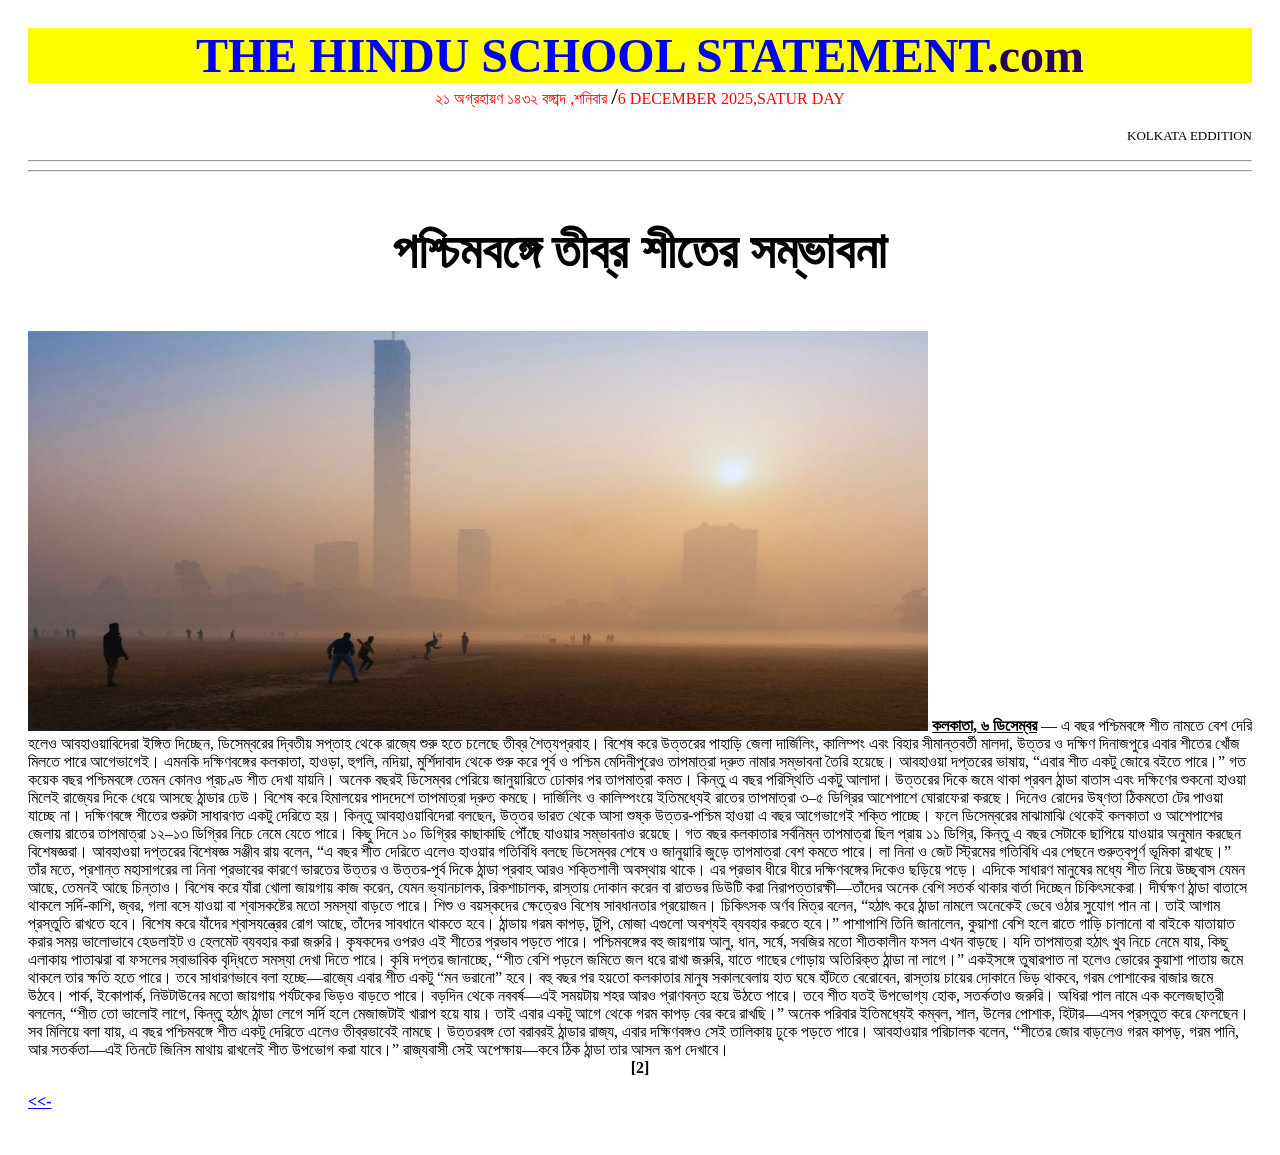
<file: 2.html>
<!DOCTYPE html>

<head>
  <meta name="NEW'S REPORT" content="THE HINDU SCHOOL STATEMENT.com">
  <meta charset="UTF-8">
  <title>প্রথম পাতা</title></head>
  <body style="padding:20px">
    
    
    <div style="background-color:yellow;">
    <center> <b> <font size="100" color="blue">THE HINDU SCHOOL STATEMENT</font><font size="50" color="#25005C">.com</font></b>
      </center>  
      </div> 
       <font color="red" ><center>২১ অগ্রহায়ণ ১৪৩২ বঙ্গাব্দ
,শনিবার </font><font size="5">/</font><font color="red">6 DECEMBER 2025,SATUR DAY </font></center> <p align="right" ><font size="2">KOLKATA EDDITION</font></p>
    </div><hr><hr>
<body style="padding:20px">
 <b>  <p style="font-size:50px; text-align:center; " >পশ্চিমবঙ্গে তীব্র শীতের সম্ভাবনা
</p></b>
  <img src="winter.jpg" height="400" width="900">
  <b><u>কলকাতা, ৬ ডিসেম্বর</u></b> — এ বছর পশ্চিমবঙ্গে শীত নামতে বেশ দেরি হলেও আবহাওয়াবিদেরা ইঙ্গিত দিচ্ছেন, ডিসেম্বরের দ্বিতীয় সপ্তাহ থেকে রাজ্যে শুরু হতে চলেছে তীব্র শৈত্যপ্রবাহ। বিশেষ করে উত্তরের পাহাড়ি জেলা দার্জিলিং, কালিম্পং এবং বিহার সীমান্তবর্তী মালদা, উত্তর ও দক্ষিণ দিনাজপুরে এবার শীতের খোঁজ মিলতে পারে আগেভাগেই। এমনকি দক্ষিণবঙ্গের কলকাতা, হাওড়া, হুগলি, নদিয়া, মুর্শিদাবাদ থেকে শুরু করে পূর্ব ও পশ্চিম মেদিনীপুরেও তাপমাত্রা দ্রুত নামার সম্ভাবনা তৈরি হয়েছে। আবহাওয়া দপ্তরের ভাষায়, “এবার শীত একটু জোরে বইতে পারে।”

গত কয়েক বছর পশ্চিমবঙ্গে তেমন কোনও প্রচণ্ড শীত দেখা যায়নি। অনেক বছরই ডিসেম্বর পেরিয়ে জানুয়ারিতে ঢোকার পর তাপমাত্রা কমত। কিন্তু এ বছর পরিস্থিতি একটু আলাদা। উত্তরের দিকে জমে থাকা প্রবল ঠান্ডা বাতাস এবং দক্ষিণের শুকনো হাওয়া মিলেই রাজ্যের দিকে ধেয়ে আসছে ঠান্ডার ঢেউ। বিশেষ করে হিমালয়ের পাদদেশে তাপমাত্রা দ্রুত কমছে। দার্জিলিং ও কালিম্পংয়ে ইতিমধ্যেই রাতের তাপমাত্রা ৩–৫ ডিগ্রির আশেপাশে ঘোরাফেরা করছে। দিনেও রোদের উষ্ণতা ঠিকমতো টের পাওয়া যাচ্ছে না।

দক্ষিণবঙ্গে শীতের শুরুটা সাধারণত একটু দেরিতে হয়। কিন্তু আবহাওয়াবিদেরা বলছেন, উত্তর ভারত থেকে আসা শুষ্ক উত্তর-পশ্চিম হাওয়া এ বছর আগেভাগেই শক্তি পাচ্ছে। ফলে ডিসেম্বরের মাঝামাঝি থেকেই কলকাতা ও আশেপাশের জেলায় রাতের তাপমাত্রা ১২–১৩ ডিগ্রির নিচে নেমে যেতে পারে। কিছু দিনে ১০ ডিগ্রির কাছাকাছি পৌঁছে যাওয়ার সম্ভাবনাও রয়েছে। গত বছর কলকাতার সর্বনিম্ন তাপমাত্রা ছিল প্রায় ১১ ডিগ্রি, কিন্তু এ বছর সেটাকে ছাপিয়ে যাওয়ার অনুমান করছেন বিশেষজ্ঞরা।

আবহাওয়া দপ্তরের বিশেষজ্ঞ সঞ্জীব রায় বলেন, “এ বছর শীত দেরিতে এলেও হাওয়ার গতিবিধি বলছে ডিসেম্বর শেষে ও জানুয়ারি জুড়ে তাপমাত্রা বেশ কমতে পারে। লা নিনা ও জেট স্ট্রিমের গতিবিধি এর পেছনে গুরুত্বপূর্ণ ভূমিকা রাখছে।” তাঁর মতে, প্রশান্ত মহাসাগরের লা নিনা প্রভাবের কারণে ভারতের উত্তর ও উত্তর-পূর্ব দিকে ঠান্ডা প্রবাহ আরও শক্তিশালী অবস্থায় থাকে। এর প্রভাব ধীরে ধীরে দক্ষিণবঙ্গের দিকেও ছড়িয়ে পড়ে।

এদিকে সাধারণ মানুষের মধ্যে শীত নিয়ে উচ্ছ্বাস যেমন আছে, তেমনই আছে চিন্তাও। বিশেষ করে যাঁরা খোলা জায়গায় কাজ করেন, যেমন ভ্যানচালক, রিকশাচালক, রাস্তায় দোকান করেন বা রাতভর ডিউটি করা নিরাপত্তারক্ষী—তাঁদের অনেক বেশি সতর্ক থাকার বার্তা দিচ্ছেন চিকিৎসকেরা। দীর্ঘক্ষণ ঠান্ডা বাতাসে থাকলে সর্দি-কাশি, জ্বর, গলা বসে যাওয়া বা শ্বাসকষ্টের মতো সমস্যা বাড়তে পারে। শিশু ও বয়স্কদের ক্ষেত্রেও বিশেষ সাবধানতার প্রয়োজন।

চিকিৎসক অর্ণব মিত্র বলেন, “হঠাৎ করে ঠান্ডা নামলে অনেকেই ভেবে ওঠার সুযোগ পান না। তাই আগাম প্রস্তুতি রাখতে হবে। বিশেষ করে যাঁদের শ্বাসযন্ত্রের রোগ আছে, তাঁদের সাবধানে থাকতে হবে। ঠান্ডায় গরম কাপড়, টুপি, মোজা এগুলো অবশ্যই ব্যবহার করতে হবে।” পাশাপাশি তিনি জানালেন, কুয়াশা বেশি হলে রাতে গাড়ি চালানো বা বাইকে যাতায়াত করার সময় ভালোভাবে হেডলাইট ও হেলমেট ব্যবহার করা জরুরি।

কৃষকদের ওপরও এই শীতের প্রভাব পড়তে পারে। পশ্চিমবঙ্গের বহু জায়গায় আলু, ধান, সর্ষে, সবজির মতো শীতকালীন ফসল এখন বাড়ছে। যদি তাপমাত্রা হঠাৎ খুব নিচে নেমে যায়, কিছু এলাকায় পাতাঝরা বা ফসলের স্বাভাবিক বৃদ্ধিতে সমস্যা দেখা দিতে পারে। কৃষি দপ্তর জানাচ্ছে, “শীত বেশি পড়লে জমিতে জল ধরে রাখা জরুরি, যাতে গাছের গোড়ায় অতিরিক্ত ঠান্ডা না লাগে।” একইসঙ্গে তুষারপাত না হলেও ভোরের কুয়াশা পাতায় জমে থাকলে তার ক্ষতি হতে পারে।

তবে সাধারণভাবে বলা হচ্ছে—রাজ্যে এবার শীত একটু “মন ভরানো” হবে। বহু বছর পর হয়তো কলকাতার মানুষ সকালবেলায় হাত ঘষে হাঁটতে বেরোবেন, রাস্তায় চায়ের দোকানে ভিড় থাকবে, গরম পোশাকের বাজার জমে উঠবে। পার্ক, ইকোপার্ক, নিউটাউনের মতো জায়গায় পর্যটকের ভিড়ও বাড়তে পারে। বড়দিন থেকে নববর্ষ—এই সময়টায় শহর আরও প্রাণবন্ত হয়ে উঠতে পারে।

তবে শীত যতই উপভোগ্য হোক, সতর্কতাও জরুরি। অধিরা পাল নামে এক কলেজছাত্রী বললেন, “শীত তো ভালোই লাগে, কিন্তু হঠাৎ ঠান্ডা লেগে সর্দি হলে মেজাজটাই খারাপ হয়ে যায়। তাই এবার একটু আগে থেকে গরম কাপড় বের করে রাখছি।” অনেক পরিবার ইতিমধ্যেই কম্বল, শাল, উলের পোশাক, হিটার—এসব প্রস্তুত করে ফেলছেন।

সব মিলিয়ে বলা যায়, এ বছর পশ্চিমবঙ্গে শীত একটু দেরিতে এলেও তীব্রভাবেই নামছে। উত্তরবঙ্গ তো বরাবরই ঠান্ডার রাজ্য, এবার দক্ষিণবঙ্গও সেই তালিকায় ঢুকে পড়তে পারে।
আবহাওয়ার পরিচালক বলেন, “শীতের জোর বাড়লেও গরম কাপড়, গরম পানি, আর সতর্কতা—এই তিনটে জিনিস মাথায় রাখলেই শীত উপভোগ করা যাবে।”

রাজ্যবাসী সেই অপেক্ষায়—কবে ঠিক ঠান্ডা তার আসল রূপ দেখাবে।
  
  
  
  
  
  
<br><center><b>[2]</b></center>   
  <p align="left"><b><a href="front_page.html"><<-</a></b></p>
 
  </body>
</html>
</file>
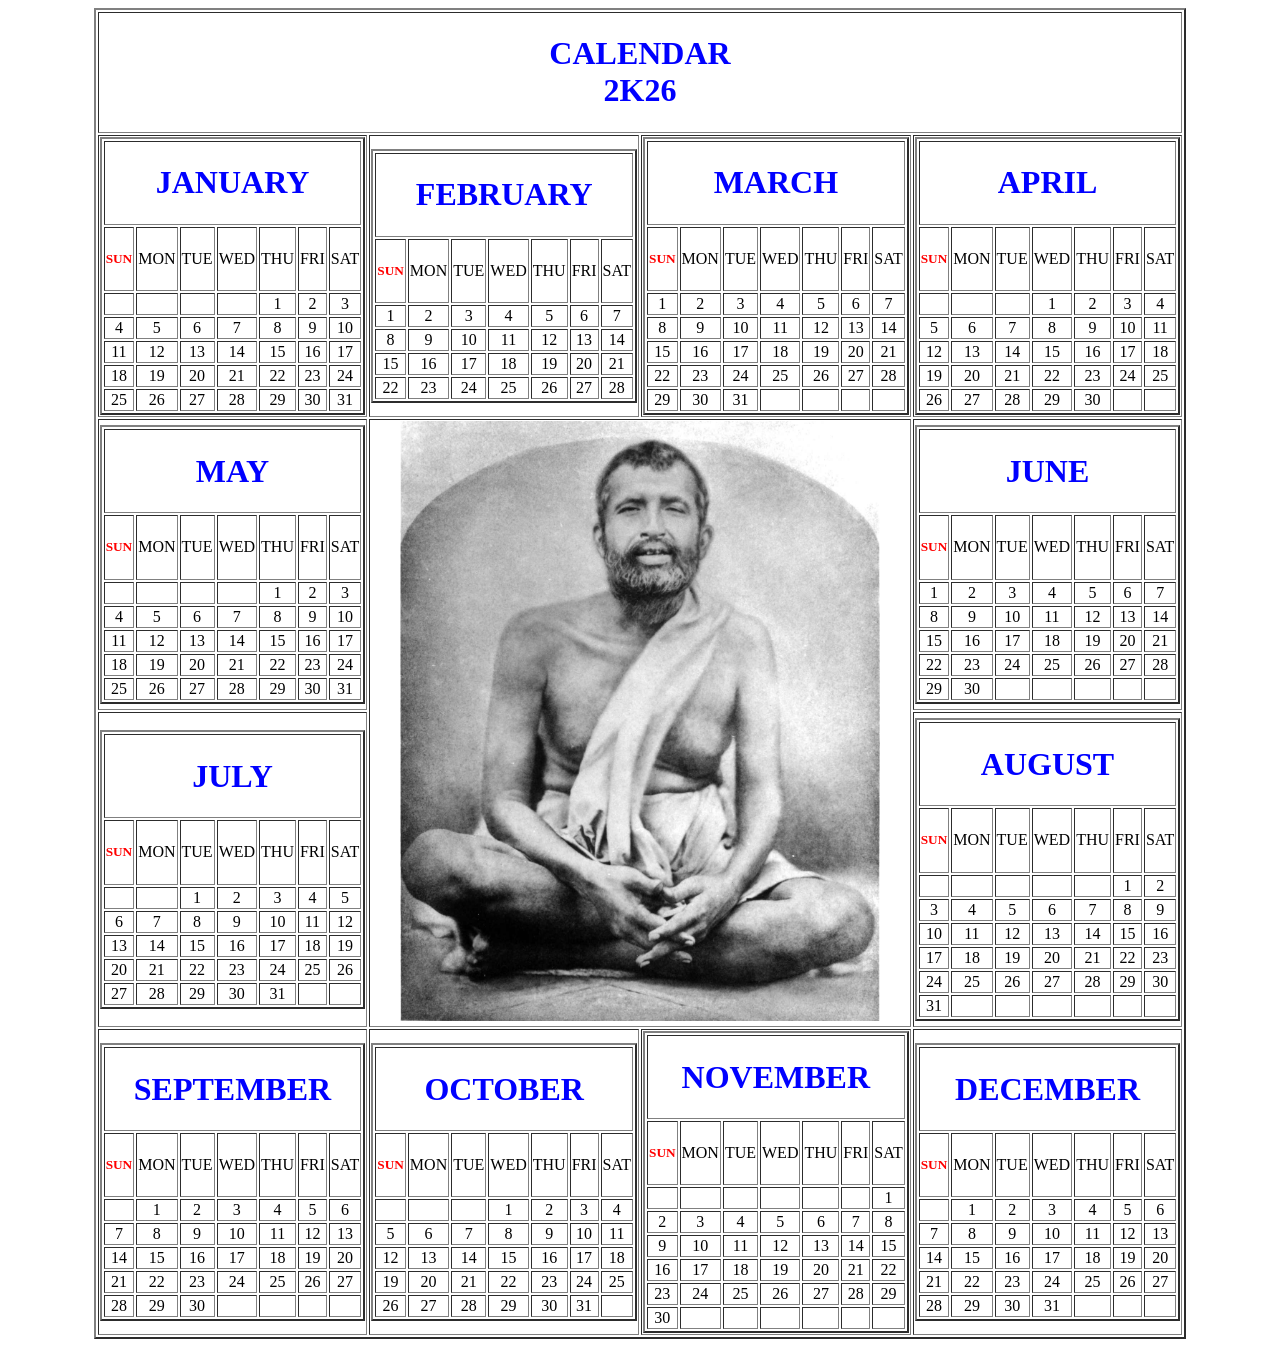
<file: calendar.html>
<!DOCTYPE html>
<html>
<head>
  <meta charset="UTF-8">
  <title>Calendar 2026</title>
  <style>
    h1 { color: blue; }
    h5 { color: red; }
    td { text-align: center; } 
  </style> 
</head>

<body>
<center>
  <table border="2">
    <tr>
      <td colspan="4"><h1>CALENDAR<br>2K26</h1></td>
    </tr>
    
    <tr>
      <td>
        <table border="2">
          <tr><td colspan="7"><h1>JANUARY</h1></td></tr>
          <tr>
            <td><h5>SUN</h5></td>
            <td>MON</td>
            <td>TUE</td>
            <td>WED</td>
            <td>THU</td>
            <td>FRI</td>
            <td>SAT</td>
          </tr>
          <tr>
            <td></td>
            <td></td>
            <td></td>
            <td></td>
            <td>1</td> 
            <td>2</td>
            <td>3</td>
          </tr>
          <tr>
            <td>4</td>
            <td>5</td>
            <td>6</td>
            <td>7</td>
            <td>8</td>
            <td>9</td>
            <td>10</td>
          </tr>
          <tr>
            <td>11</td>
            <td>12</td>
            <td>13</td>
            <td>14</td>
            <td>15</td>
            <td>16</td>
            <td>17</td>
          </tr>
          <tr>
            <td>18</td>
            <td>19</td>
            <td>20</td>
            <td>21</td>
            <td>22</td>
            <td>23</td>
            <td>24</td>
          </tr>
          <tr>
            <td>25</td>
            <td>26</td>
            <td>27</td>
            <td>28</td>
            <td>29</td>
            <td>30</td>
            <td>31</td>
          </tr>
        </table>
      </td>

      <td>
        <table border="2">
          <tr><td colspan="7"><h1>FEBRUARY</h1></td></tr>
          <tr>
            <td><h5>SUN</h5></td>
            <td>MON</td>
            <td>TUE</td>
            <td>WED</td>
            <td>THU</td>
            <td>FRI</td>
            <td>SAT</td>
          </tr>
          <tr>
            <td>1</td>
            <td>2</td>
            <td>3</td>
            <td>4</td>
            <td>5</td>
            <td>6</td>
            <td>7</td>
          </tr>
          <tr>
            <td>8</td>
            <td>9</td>
            <td>10</td>
            <td>11</td>
            <td>12</td>
            <td>13</td>
            <td>14</td>
          </tr>
          <tr>
            <td>15</td>
            <td>16</td>
            <td>17</td>
            <td>18</td>
            <td>19</td>
            <td>20</td>
            <td>21</td>
          </tr>
          <tr>
            <td>22</td>
            <td>23</td>
            <td>24</td>
            <td>25</td>
            <td>26</td>
            <td>27</td>
            <td>28</td>
          </tr>
        </table>
      </td>

      <td>
        <table border="2">
          <tr><td colspan="7"><h1>MARCH</h1></td></tr>
          <tr>
            <td><h5>SUN</h5></td>
            <td>MON</td>
            <td>TUE</td>
            <td>WED</td>
            <td>THU</td>
            <td>FRI</td>
            <td>SAT</td>
          </tr>
          <tr>
            <td>1</td>
            <td>2</td>
            <td>3</td>
            <td>4</td>
            <td>5</td>
            <td>6</td>
            <td>7</td>
          </tr>
          <tr>
            <td>8</td>
            <td>9</td>
            <td>10</td>
            <td>11</td>
            <td>12</td>
            <td>13</td>
            <td>14</td>
          </tr>
          <tr>
            <td>15</td>
            <td>16</td>
            <td>17</td>
            <td>18</td>
            <td>19</td>
            <td>20</td>
            <td>21</td>
          </tr>
          <tr>
            <td>22</td>
            <td>23</td>
            <td>24</td>
            <td>25</td>
            <td>26</td>
            <td>27</td>
            <td>28</td>
          </tr>
          <tr>
            <td>29</td>
            <td>30</td>
            <td>31</td>
            <td></td>
            <td></td>
            <td></td>
            <td></td>
          </tr>
        </table>
      </td>

      <td>
        <table border="2">
          <tr><td colspan="7"><h1>APRIL</h1></td></tr>
          <tr>
            <td><h5>SUN</h5></td>
            <td>MON</td>
            <td>TUE</td>
            <td>WED</td>
            <td>THU</td>
            <td>FRI</td>
            <td>SAT</td>
          </tr>
          <tr>
            <td></td>
            <td></td>
            <td></td>
            <td>1</td>
            <td>2</td>
            <td>3</td>
            <td>4</td>
          </tr>
          <tr>
            <td>5</td>
            <td>6</td>
            <td>7</td>
            <td>8</td>
            <td>9</td>
            <td>10</td>
            <td>11</td>
          </tr>
          <tr>
            <td>12</td>
            <td>13</td>
            <td>14</td>
            <td>15</td>
            <td>16</td>
            <td>17</td>
            <td>18</td>
          </tr>
          <tr>
            <td>19</td>
            <td>20</td>
            <td>21</td>
            <td>22</td>
            <td>23</td>
            <td>24</td>
            <td>25</td>
          </tr>
          <tr>
            <td>26</td>
            <td>27</td>
            <td>28</td>
            <td>29</td>
            <td>30</td>
            <td></td>
            <td></td>
          </tr>
        </table>
      </td>
    </tr>
    
    <tr>
      <td>
        <table border="2">
          <tr><td colspan="7"><h1>MAY</h1></td></tr>
          <tr>
            <td><h5>SUN</h5></td>
            <td>MON</td>
            <td>TUE</td>
            <td>WED</td>
            <td>THU</td>
            <td>FRI</td>
            <td>SAT</td>
          </tr>
          <tr>
            <td></td>
            <td></td>
            <td></td>
            <td></td>
            <td>1</td>
            <td>2</td>
            <td>3</td>
          </tr>
          <tr>
            <td>4</td>
            <td>5</td>
            <td>6</td>
            <td>7</td>
            <td>8</td>
            <td>9</td>
            <td>10</td>
          </tr>
          <tr>
            <td>11</td>
            <td>12</td>
            <td>13</td>
            <td>14</td>
            <td>15</td>
            <td>16</td>
            <td>17</td>
          </tr>
          <tr>
            <td>18</td>
            <td>19</td>
            <td>20</td>
            <td>21</td>
            <td>22</td>
            <td>23</td>
            <td>24</td>
          </tr>
          <tr>
            <td>25</td>
            <td>26</td>
            <td>27</td>
            <td>28</td>
            <td>29</td>
            <td>30</td>
            <td>31</td>
          </tr>
        </table>
      </td>

      <td rowspan="2" colspan="2"><img src="R.jpg" height="600"
          </td>

      <td>
        <table border="2">
          <tr><td colspan="7"><h1>JUNE</h1></td></tr>
          <tr>
            <td><h5>SUN</h5></td>
            <td>MON</td>
            <td>TUE</td>
            <td>WED</td>
            <td>THU</td>
            <td>FRI</td>
            <td>SAT</td>
          </tr>
          <tr>
            <td>1</td>
            <td>2</td>
            <td>3</td>
            <td>4</td>
            <td>5</td>
            <td>6</td>
            <td>7</td>
          </tr>
          <tr>
            <td>8</td>
            <td>9</td>
            <td>10</td>
            <td>11</td>
            <td>12</td>
            <td>13</td>
            <td>14</td>
          </tr>
          <tr>
            <td>15</td>
            <td>16</td>
            <td>17</td>
            <td>18</td>
            <td>19</td>
            <td>20</td>
            <td>21</td>
          </tr>
          <tr>
            <td>22</td>
            <td>23</td>
            <td>24</td>
            <td>25</td>
            <td>26</td>
            <td>27</td>
            <td>28</td>
          </tr>
          <tr>
            <td>29</td>
            <td>30</td>
            <td></td>
            <td></td>
            <td></td>
            <td></td>
            <td></td>
          </tr>
        </table>
      </td>
    </tr>

    <tr>
      <td>
        <table border="2">
          <tr><td colspan="7"><h1>JULY</h1></td></tr>
          <tr>
            <td><h5>SUN</h5></td>
            <td>MON</td>
            <td>TUE</td>
            <td>WED</td>
            <td>THU</td>
            <td>FRI</td>
            <td>SAT</td>
          </tr>
          <tr>
            <td></td>
            <td></td>
            <td>1</td>
            <td>2</td>
            <td>3</td>
            <td>4</td>
            <td>5</td>
          </tr>
          <tr>
            <td>6</td>
            <td>7</td>
            <td>8</td>
            <td>9</td>
            <td>10</td>
            <td>11</td>
            <td>12</td>
          </tr>
          <tr>
            <td>13</td>
            <td>14</td>
            <td>15</td>
            <td>16</td>
            <td>17</td>
            <td>18</td>
            <td>19</td>
          </tr>
          <tr>
            <td>20</td>
            <td>21</td>
            <td>22</td>
            <td>23</td>
            <td>24</td>
            <td>25</td>
            <td>26</td>
          </tr>
          <tr>
            <td>27</td>
            <td>28</td>
            <td>29</td>
            <td>30</td>
            <td>31</td>
            <td></td>
            <td></td>
          </tr>
        </table>
      </td>

      <td>
        <table border="2">
          <tr><td colspan="7"><h1>AUGUST</h1></td></tr>
          <tr>
            <td><h5>SUN</h5></td>
            <td>MON</td>
            <td>TUE</td>
            <td>WED</td>
            <td>THU</td>
            <td>FRI</td>
            <td>SAT</td>
          </tr>
          <tr>
            <td></td>
            <td></td>
            <td></td>
            <td></td>
            <td></td>
            <td>1</td>
            <td>2</td>
          </tr>
          <tr>
            <td>3</td>
            <td>4</td>
            <td>5</td>
            <td>6</td>
            <td>7</td>
            <td>8</td>
            <td>9</td>
          </tr>
          <tr>
            <td>10</td>
            <td>11</td>
            <td>12</td>
            <td>13</td>
            <td>14</td>
            <td>15</td>
            <td>16</td>
          </tr>
          <tr>
            <td>17</td>
            <td>18</td>
            <td>19</td>
            <td>20</td>
            <td>21</td>
            <td>22</td>
            <td>23</td>
          </tr>
          <tr>
            <td>24</td>
            <td>25</td>
            <td>26</td>
            <td>27</td>
            <td>28</td>
            <td>29</td>
            <td>30</td>
          </tr>
          <tr>
            <td>31</td>
            <td></td>
            <td></td>
            <td></td>
            <td></td>
            <td></td>
            <td></td>
          </tr>
        </table>
      </td>
    </tr>

    <tr>
      <td>
        <table border="2">
          <tr><td colspan="7"><h1>SEPTEMBER</h1></td></tr>
          <tr>
            <td><h5>SUN</h5></td>
            <td>MON</td>
            <td>TUE</td>
            <td>WED</td>
            <td>THU</td>
            <td>FRI</td>
            <td>SAT</td>
          </tr>
          <tr>
            <td></td>
            <td>1</td>
            <td>2</td>
            <td>3</td>
            <td>4</td>
            <td>5</td>
            <td>6</td>
          </tr>
          <tr>
            <td>7</td>
            <td>8</td>
            <td>9</td>
            <td>10</td>
            <td>11</td>
            <td>12</td>
            <td>13</td>
          </tr>
          <tr>
            <td>14</td>
            <td>15</td>
            <td>16</td>
            <td>17</td>
            <td>18</td>
            <td>19</td>
            <td>20</td>
          </tr>
          <tr>
            <td>21</td>
            <td>22</td>
            <td>23</td>
            <td>24</td>
            <td>25</td>
            <td>26</td>
            <td>27</td>
          </tr>
          <tr>
            <td>28</td>
            <td>29</td>
            <td>30</td>
            <td></td>
            <td></td>
            <td></td>
            <td></td>
          </tr>
        </table>
      </td>

      <td>
        <table border="2">
          <tr><td colspan="7"><h1>OCTOBER</h1></td></tr>
          <tr>
            <td><h5>SUN</h5></td>
            <td>MON</td>
            <td>TUE</td>
            <td>WED</td>
            <td>THU</td>
            <td>FRI</td>
            <td>SAT</td>
          </tr>
          <tr>
            <td></td>
            <td></td>
            <td></td>
            <td>1</td>
            <td>2</td>
            <td>3</td>
            <td>4</td>
          </tr>
          <tr>
            <td>5</td>
            <td>6</td>
            <td>7</td>
            <td>8</td>
            <td>9</td>
            <td>10</td>
            <td>11</td>
          </tr>
          <tr>
            <td>12</td>
            <td>13</td>
            <td>14</td>
            <td>15</td>
            <td>16</td>
            <td>17</td>
            <td>18</td>
          </tr>
          <tr>
            <td>19</td>
            <td>20</td>
            <td>21</td>
            <td>22</td>
            <td>23</td>
            <td>24</td>
            <td>25</td>
          </tr>
          <tr>
            <td>26</td>
            <td>27</td>
            <td>28</td>
            <td>29</td>
            <td>30</td>
            <td>31</td>
            <td></td>
          </tr>
        </table>
      </td>

      <td>
        <table border="2">
          <tr><td colspan="7"><h1>NOVEMBER</h1></td></tr>
          <tr>
            <td><h5>SUN</h5></td>
            <td>MON</td>
            <td>TUE</td>
            <td>WED</td>
            <td>THU</td>
            <td>FRI</td>
            <td>SAT</td>
          </tr>
          <tr>
            <td></td>
            <td></td>
            <td></td>
            <td></td>
            <td></td>
            <td></td>
            <td>1</td>
          </tr>
          <tr>
            <td>2</td>
            <td>3</td>
            <td>4</td>
            <td>5</td>
            <td>6</td>
            <td>7</td>
            <td>8</td>
          </tr>
          <tr>
            <td>9</td>
            <td>10</td>
            <td>11</td>
            <td>12</td>
            <td>13</td>
            <td>14</td>
            <td>15</td>
          </tr>
          <tr>
            <td>16</td>
            <td>17</td>
            <td>18</td>
            <td>19</td>
            <td>20</td>
            <td>21</td>
            <td>22</td>
          </tr>
          <tr>
            <td>23</td>
            <td>24</td>
            <td>25</td>
            <td>26</td>
            <td>27</td>
            <td>28</td>
            <td>29</td>
          </tr>
          <tr>
            <td>30</td>
            <td></td>
            <td></td>
            <td></td>
            <td></td>
            <td></td>
            <td></td>
          </tr>
        </table>
      </td>

      <td>
        <table border="2">
          <tr><td colspan="7"><h1>DECEMBER</h1></td></tr>
          <tr>
            <td><h5>SUN</h5></td>
            <td>MON</td>
            <td>TUE</td>
            <td>WED</td>
            <td>THU</td>
            <td>FRI</td>
            <td>SAT</td>
          </tr>
          <tr>
            <td></td>
            <td>1</td>
            <td>2</td>
            <td>3</td>
            <td>4</td>
            <td>5</td>
            <td>6</td>
          </tr>
          <tr>
            <td>7</td>
            <td>8</td>
            <td>9</td>
            <td>10</td>
            <td>11</td>
            <td>12</td>
            <td>13</td>
          </tr>
          <tr>
            <td>14</td>
            <td>15</td>
            <td>16</td>
            <td>17</td>
            <td>18</td>
            <td>19</td>
            <td>20</td>
          </tr>
          <tr>
            <td>21</td>
            <td>22</td>
            <td>23</td>
            <td>24</td>
            <td>25</td>
            <td>26</td>
            <td>27</td>
          </tr>
          <tr>
            <td>28</td>
            <td>29</td>
            <td>30</td>
            <td>31</td>
            <td></td>
            <td></td>
            <td></td>
          </tr>
        </table>
      </td>
    </tr>

  </table>
</center>
</body>
</html>
</file>
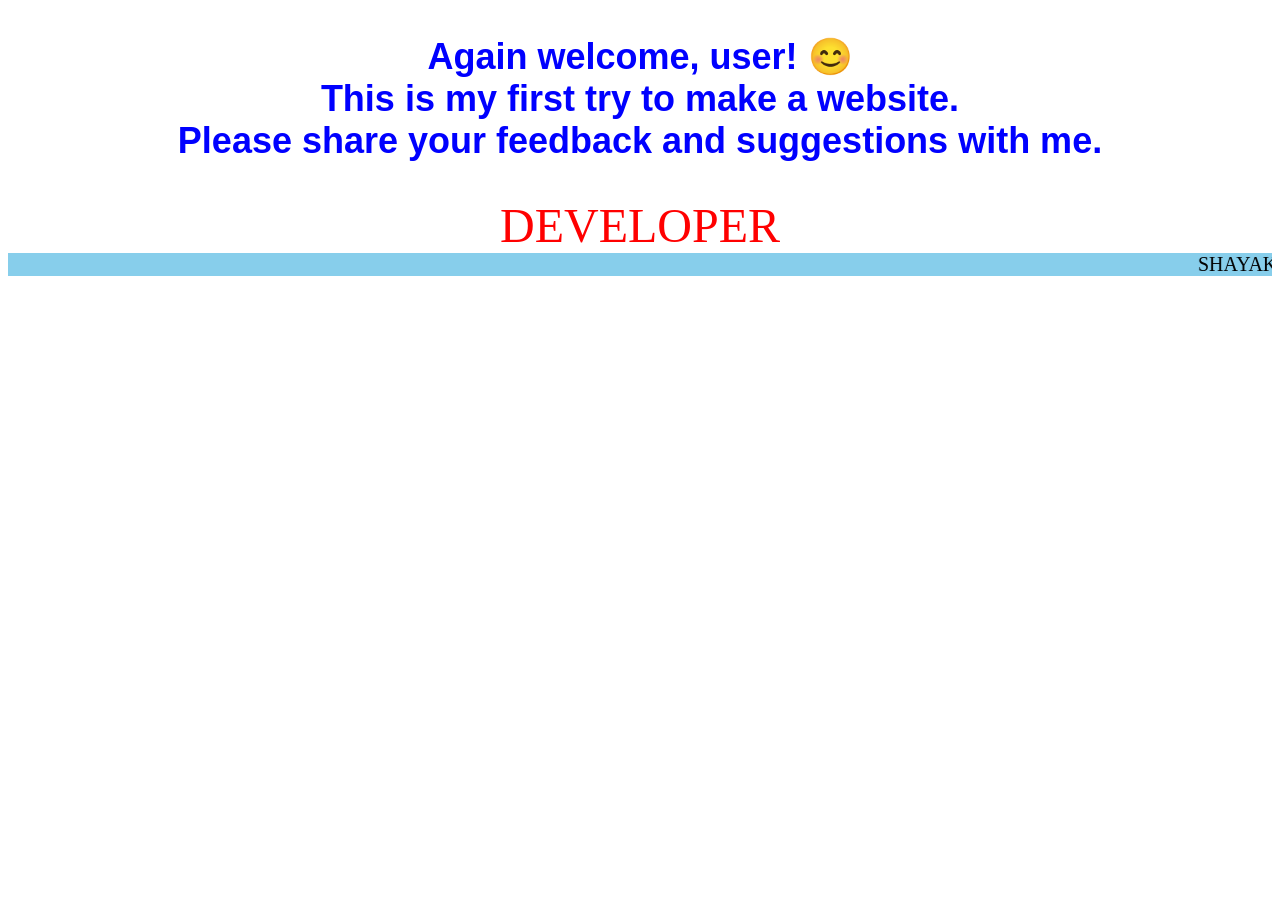
<file: conclusion.html>
<!DOCTYPE html>
<html>
<head>
  <meta name="last page" content="conclusion">
  <title>THANKS FOR VISIT</title>
  <style>
    p {
      color: blue;
      text-align: center;
      font-family: Arial;
      font-size: 36px;
    }
  </style>
</head>
<body>
  <p>
    <b>Again welcome, user! 😊<br>
    This is my first try to make a website.<br>
    Please share your feedback and suggestions with me.</b>
  </p>

  <span style="color:red;display:block;text-align:center;font-size:48px;">
    DEVELOPER
  </span>

  <marquee direction="left" bgcolor="#87CEEB" style="font-size:20px;">
    SHAYAK
  </marquee>
</body>
</html>
</file>
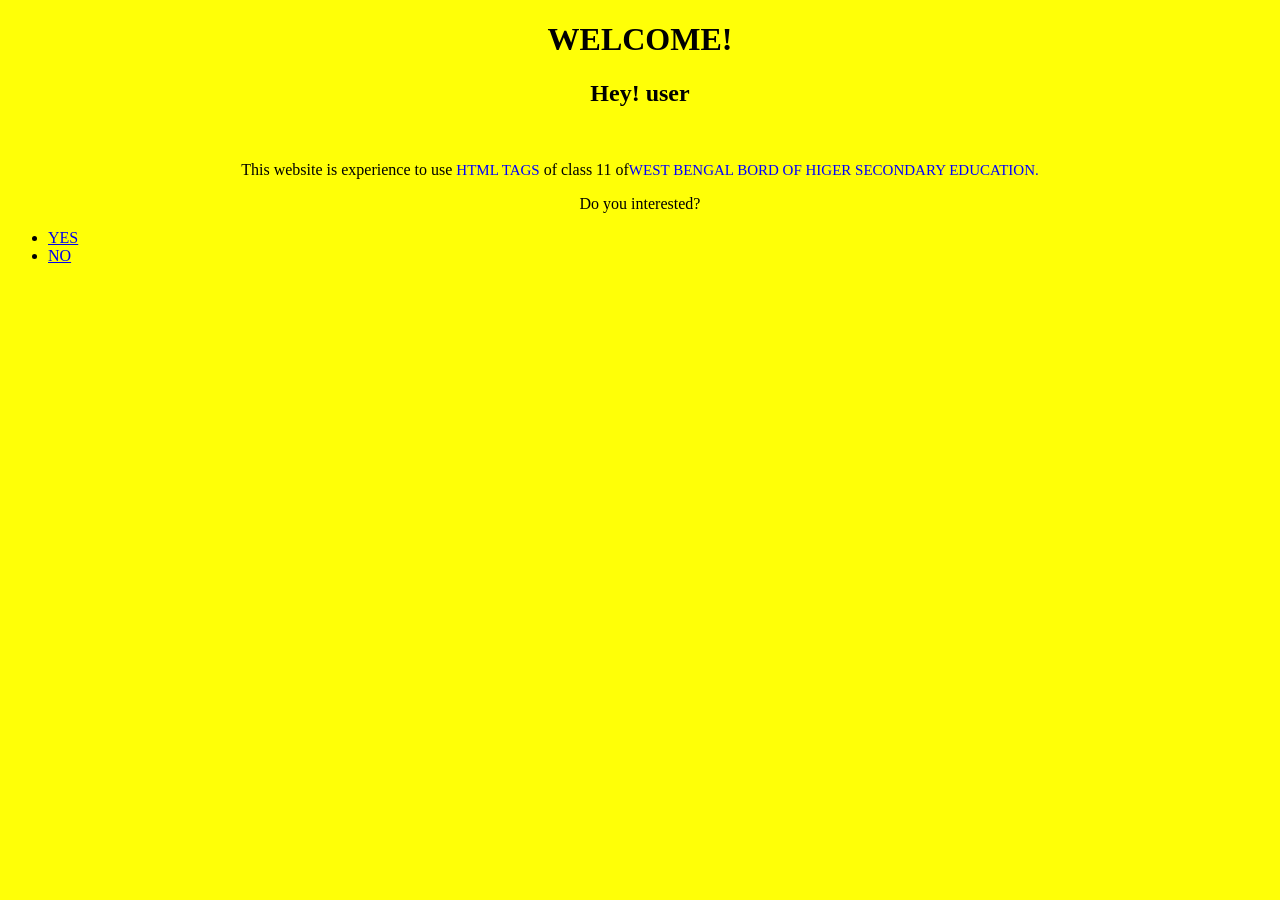
<file: cover.html>
<!DOCTYPE html>
<html>
<head>
  <meta name="developer" content="SHAYAK">
  <title>1ST WEB PAGE BY SHAYAK</title>
</head>
<body bgcolor="#ffff07">
  <h1 style="text-align:center;">WELCOME!</h1>
  <h2 style="text-align:center;">Hey! user</h2>
  <br>
  <p style="text-align:center;">
    This website is experience to use 
    <span style="color:blue; font-size:15px;">HTML TAGS</span>
    of class 11 of<span style="color:blue; font-size:15px;">WEST BENGAL BORD OF HIGER SECONDARY EDUCATION.<span>
  </p>
      <p style="text-align:center;">Do you interested?</p>
      <ul>
        <li><a href="YES.HTML">YES</a>   </li>
        <li><a href="NO_1.HTML">NO</a></li>
      </ul>
</body>
</html>
</file>
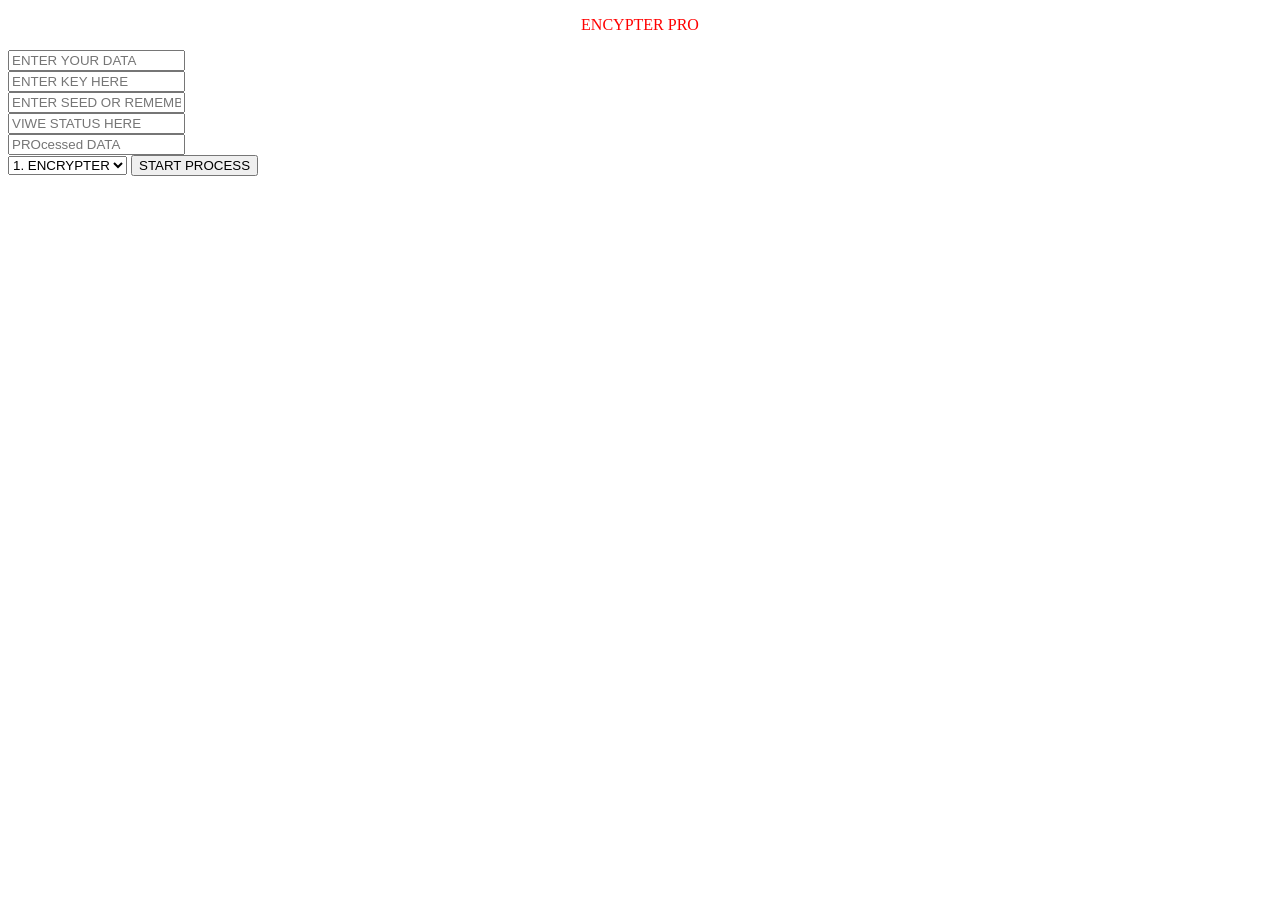
<file: encrypter.html>
<!DOCTYPE html>
<html lang="en">
<head>
    <meta charset="UTF-8">
    <meta name="viewport" content="width=device-width, initial-scale=1.0">
    <title>ENCYPTER PRO</title>
    <link rel="stylesheet" href="https://pyscript.net/releases/2024.1.1/core.css">
    <script type="module" src="https://pyscript.net/releases/2024.1.1/core.js"></script>
</head>
<body>
    <div>
        <p style="color: red; text-align: center;">ENCYPTER PRO</p>
    </div>
    <div> <input type="text" id="data" placeholder="ENTER YOUR DATA"></div>
    <div><input type="text" id="key" placeholder="ENTER KEY HERE"></div>
    <div><input type="text" id="seed" placeholder="ENTER SEED OR REMEMBER IT"></div>
    <div><input type="text" id="status" placeholder="VIWE STATUS HERE"></div>
    <div><input type="text" id="pd" placeholder="PROcessed DATA"></div>
    <div> 
        <select id="choice">
            <option value="1">1. ENCRYPTER</option>
            <option value="2">2. DECRYPTER</option>
        </select>
        <button py-click="process">START PROCESS</button>
    </div>

<script type="py">
import random as r
from datetime import datetime
from pyscript import document

def process(event):
    def keys(key):
        a2 = 0
        for i in key:
            a2 += ord(i)
        return a2

    def enc():
        key = document.querySelector("#key").value
        data = document.querySelector("#data").value
        e = ""
        e1 = ""
        k1 = keys(key)
        s = datetime.now().hour
        r.seed(s)
        k = r.randint(1, 1000)
        
        document.querySelector("#seed").value = str(s)

        for i in data:
            a = ord(i)
            b = a ^ (2 * k + k * k1) % 15887
            e += chr(b)

        for i in e:
            a = ord(i)
            b = a ^ (4 * k1 + k) % 3424
            e1 += chr(b)

        document.querySelector("#status").value = "ENCRYPTION COMPLETE"
        document.querySelector("#pd").value = e1

    def dec():
        e1_input = document.querySelector("#data").value
        d = ""
        d1 = ""
        key = document.querySelector("#key").value
        s_val = int(document.querySelector("#seed").value)
        r.seed(s_val)
        k = r.randint(1, 1000)
        k1 = keys(key)

        for i in e1_input:
            a = ord(i)
            b = a ^ (4 * k1 + k) % 3424
            d += chr(b)

        for i in d:
            a = ord(i)
            b = a ^ (2 * k + k * k1) % 15887
            d1 += chr(b)

        document.querySelector("#status").value = "DECRYPTION COMPLETE"
        document.querySelector("#pd").value = d1

    # Choice check
    ch = document.querySelector("#choice").value
    if ch == "1":
        enc()
    elif ch == "2":
        dec()
    else:
        document.querySelector("#status").value = "INVALID CHOICE"

</script>
</body>
</html>
</file>
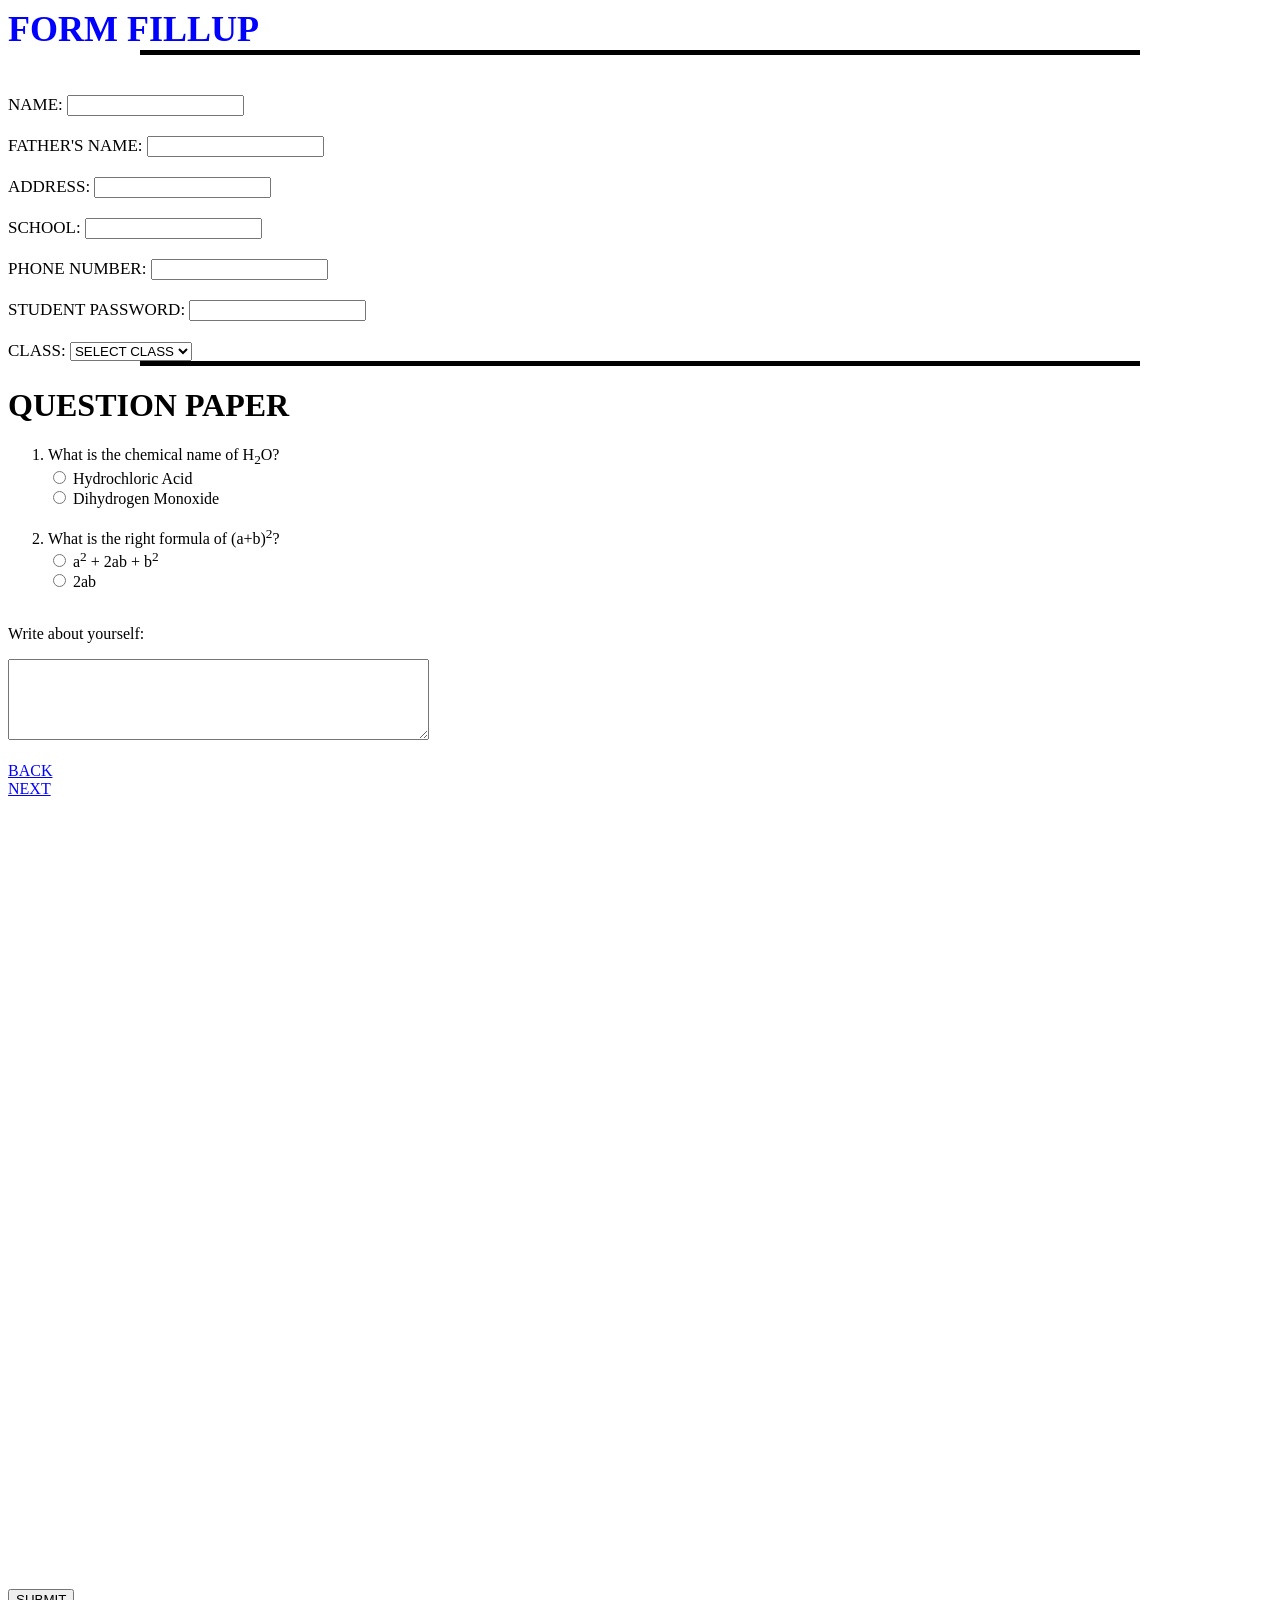
<file: form.html>
<!DOCTYPE html>
<html>
<head>
  <meta name="experience" content="form">
  <title>EXPERIENCE FORM</title>
</head>
<body link="blue" vlink="purple" alink="red">

  <span style="font-size:36px; color:blue;">
    <b>FORM FILLUP</b>
  </span>

  <hr style="height:5px; width:1000px; background-color:black; border:none; margin:auto;">

  <span style="font-size:17px;">
    <br><br>
    NAME: <input type="text"><br><br>
    FATHER'S NAME: <input type="text"><br><br>
    ADDRESS: <input type="text"><br><br>
    SCHOOL: <input type="text"><br><br>
    PHONE NUMBER: <input type="number"><br><br>
    STUDENT PASSWORD: <input type="password"><br><br>

    CLASS:
    <select>
      <option>SELECT CLASS</option>
      <option>VIII</option>
      <option>IX</option>
      <option>X</option>
      <option>XI</option>
      <option>XII</option>
    </select>
  </span>

  <hr style="height:5px; width:1000px; background-color:black; border:none; margin:auto;">

  <h1>QUESTION PAPER</h1>
  <ol>
    <li>What is the chemical name of H<sub>2</sub>O?</li>
    <input type="radio" name="q1"> <label>Hydrochloric Acid</label><br>
    <input type="radio" name="q1"> <label>Dihydrogen Monoxide</label><br><br>

    <li>What is the right formula of (a+b)<sup>2</sup>?</li>
    <input type="radio" name="q2"> <label>a<sup>2</sup> + 2ab + b<sup>2</sup></label><br>
    <input type="radio" name="q2"> <label>2ab</label><br><br>
  </ol>

  <p>Write about yourself:</p>
  <textarea rows="5" cols="50"></textarea><br><br>
  <a href="yes.html">BACK</a><a href="conclusion.html"><br>NEXT</a><br>
  <input type="submit" value="SUBMIT">
  
  <iframe src="https://docs.google.com/forms/d/e/1FAIpQLSezVmWdLUGy1c5Kz5ze3m8RgwzCPngZct5wKe-hbaJuS6XJAw/viewform?embedded=true" width="640" height="806" frameborder="0" marginheight="0" marginwidth="0">Loading…</iframe>
  
  
  
  
</body>
</html>
</file>
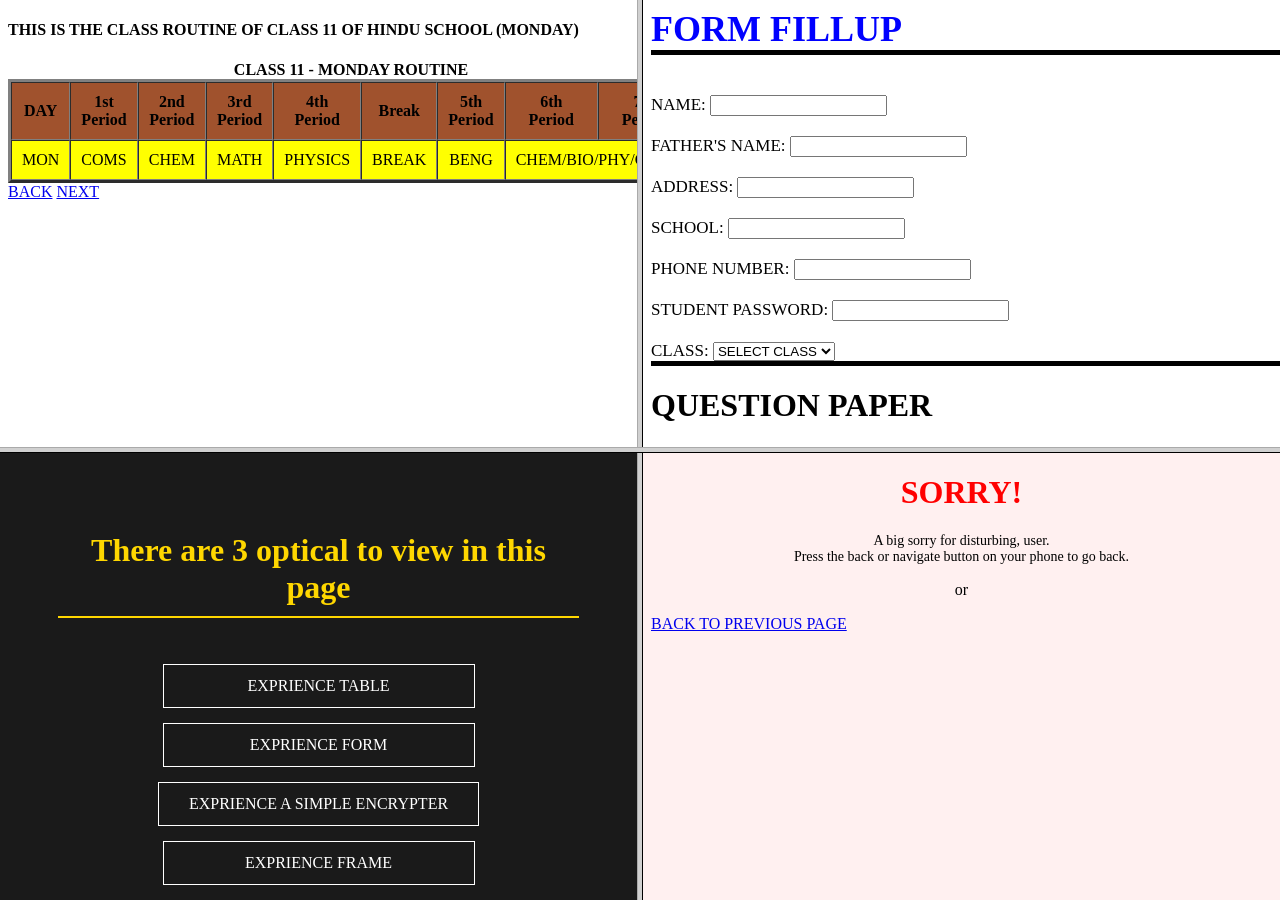
<file: frame.html>
<!DOCTYPE html>
<html>
<head>
  <meta name="experience" content="frame">
  <title>FRAME PAGE</title>
</head>

<frameset rows="50%,50%" cols="50%,50%">
  <frame src="table.html">
  <frame src="form.html">
  <frame src="yes.html">
  <frame src="no_1.html">
</frameset>

</html>
</file>
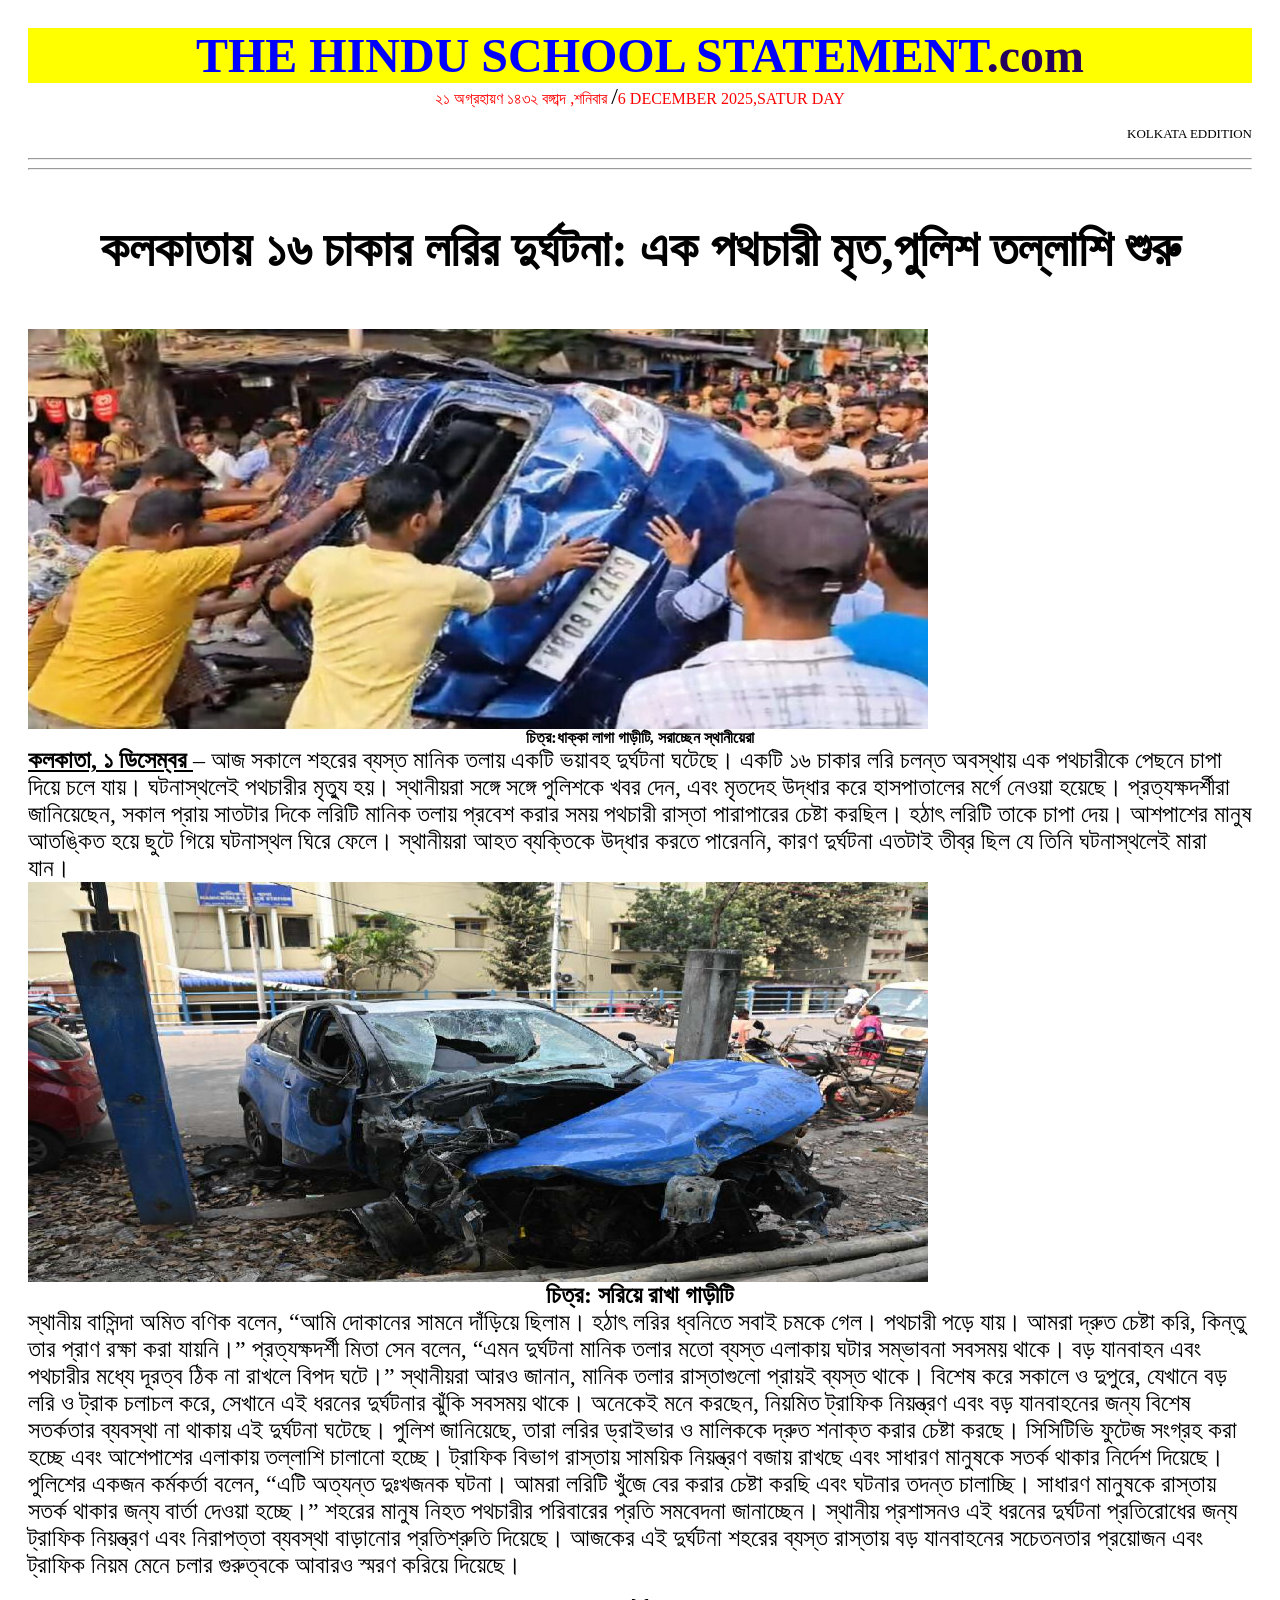
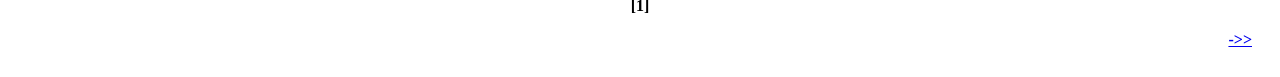
<file: front_page.html>
<!DOCYPE html>

<html>
<head>
  <meta name="NEW'S REPORT" content="THE HINDU SCHOOL STATEMENT.com">
  <meta charset="UTF-8">
  <title>প্রথম পাতা</title></head>
  <body style="padding:20px">
    
    
    <div style="background-color:yellow;">
    <center> <b> <font size="100" color="blue">THE HINDU SCHOOL STATEMENT</font><font size="50" color="#25005C">.com</font></b>
      </center>  
      </div> 
       <font color="red" ><center>২১ অগ্রহায়ণ ১৪৩২ বঙ্গাব্দ
,শনিবার </font><font size="5">/</font><font color="red">6 DECEMBER 2025,SATUR DAY </font></center> <p align="right" ><font size="2">KOLKATA EDDITION</font></p>
    </div><hr><hr>
     
      
      
      <div>
        <b>  <p style="font-size:50px; text-align:center; " >কলকাতায় ১৬ চাকার লরির দুর্ঘটনা: এক পথচারী মৃত,পুলিশ তল্লাশি শুরু
</p></b>
        <img src="accident_2.jpg" height="400" width="900">
        
        <center><b><caption>চিত্র:ধাক্কা লাগা গাড়ীটি, সরাচ্ছেন স্থানীয়েরা</caption></b></center> 
      </div>
<font size="5">
  <div>
      
      
      
     <u> <b> কলকাতা, ১ ডিসেম্বর </b></u>– আজ সকালে শহরের ব্যস্ত মানিক তলায় একটি ভয়াবহ দুর্ঘটনা ঘটেছে। একটি ১৬ চাকার লরি চলন্ত অবস্থায় এক পথচারীকে পেছনে চাপা দিয়ে চলে যায়। ঘটনাস্থলেই পথচারীর মৃত্যু হয়। স্থানীয়রা সঙ্গে সঙ্গে পুলিশকে খবর দেন, এবং মৃতদেহ উদ্ধার করে হাসপাতালের মর্গে নেওয়া হয়েছে।

প্রত্যক্ষদর্শীরা জানিয়েছেন, সকাল প্রায় সাতটার দিকে লরিটি মানিক তলায় প্রবেশ করার সময় পথচারী রাস্তা পারাপারের চেষ্টা করছিল। হঠাৎ লরিটি তাকে চাপা দেয়। আশপাশের মানুষ আতঙ্কিত হয়ে ছুটে গিয়ে ঘটনাস্থল ঘিরে ফেলে। স্থানীয়রা আহত ব্যক্তিকে উদ্ধার করতে পারেননি, কারণ দুর্ঘটনা এতটাই তীব্র ছিল যে তিনি ঘটনাস্থলেই মারা যান।
      <div>

    
      
      <img src="accident_1.jpg" height="400" width="900" align="center"></div>
    <center><b><caption>চিত্র: সরিয়ে রাখা গাড়ীটি</caption></b></center> 
      
      <div>
   
      স্থানীয় বাসিন্দা অমিত বণিক বলেন, “আমি দোকানের সামনে দাঁড়িয়ে ছিলাম। হঠাৎ লরির ধ্বনিতে সবাই চমকে গেল। পথচারী পড়ে যায়। আমরা দ্রুত চেষ্টা করি, কিন্তু তার প্রাণ রক্ষা করা যায়নি।”

প্রত্যক্ষদর্শী মিতা সেন বলেন, “এমন দুর্ঘটনা মানিক তলার মতো ব্যস্ত এলাকায় ঘটার সম্ভাবনা সবসময় থাকে। বড় যানবাহন এবং পথচারীর মধ্যে দূরত্ব ঠিক না রাখলে বিপদ ঘটে।”

স্থানীয়রা আরও জানান, মানিক তলার রাস্তাগুলো প্রায়ই ব্যস্ত থাকে। বিশেষ করে সকালে ও দুপুরে, যেখানে বড় লরি ও ট্রাক চলাচল করে, সেখানে এই ধরনের দুর্ঘটনার ঝুঁকি সবসময় থাকে। অনেকেই মনে করছেন, নিয়মিত ট্রাফিক নিয়ন্ত্রণ এবং বড় যানবাহনের জন্য বিশেষ সতর্কতার ব্যবস্থা না থাকায় এই দুর্ঘটনা ঘটেছে।
    পুলিশ জানিয়েছে, তারা লরির ড্রাইভার ও মালিককে দ্রুত শনাক্ত করার চেষ্টা করছে। সিসিটিভি ফুটেজ সংগ্রহ করা হচ্ছে এবং আশেপাশের এলাকায় তল্লাশি চালানো হচ্ছে। ট্রাফিক বিভাগ রাস্তায় সাময়িক নিয়ন্ত্রণ বজায় রাখছে এবং সাধারণ মানুষকে সতর্ক থাকার নির্দেশ দিয়েছে।

পুলিশের একজন কর্মকর্তা বলেন, “এটি অত্যন্ত দুঃখজনক ঘটনা। আমরা লরিটি খুঁজে বের করার চেষ্টা করছি এবং ঘটনার তদন্ত চালাচ্ছি। সাধারণ মানুষকে রাস্তায় সতর্ক থাকার জন্য বার্তা দেওয়া হচ্ছে।”

শহরের মানুষ নিহত পথচারীর পরিবারের প্রতি সমবেদনা জানাচ্ছেন। স্থানীয় প্রশাসনও এই ধরনের দুর্ঘটনা প্রতিরোধের জন্য ট্রাফিক নিয়ন্ত্রণ এবং নিরাপত্তা ব্যবস্থা বাড়ানোর প্রতিশ্রুতি দিয়েছে। আজকের এই দুর্ঘটনা শহরের ব্যস্ত রাস্তায় বড় যানবাহনের সচেতনতার প্রয়োজন এবং ট্রাফিক নিয়ম মেনে চলার গুরুত্বকে আবারও স্মরণ করিয়ে দিয়েছে।
      </div></font>
  <br><center><b>[1]</b></center> 
  <p align="right"><b><a href="2.html">->></a></b></p>
 
  </body>
</html>
</file>
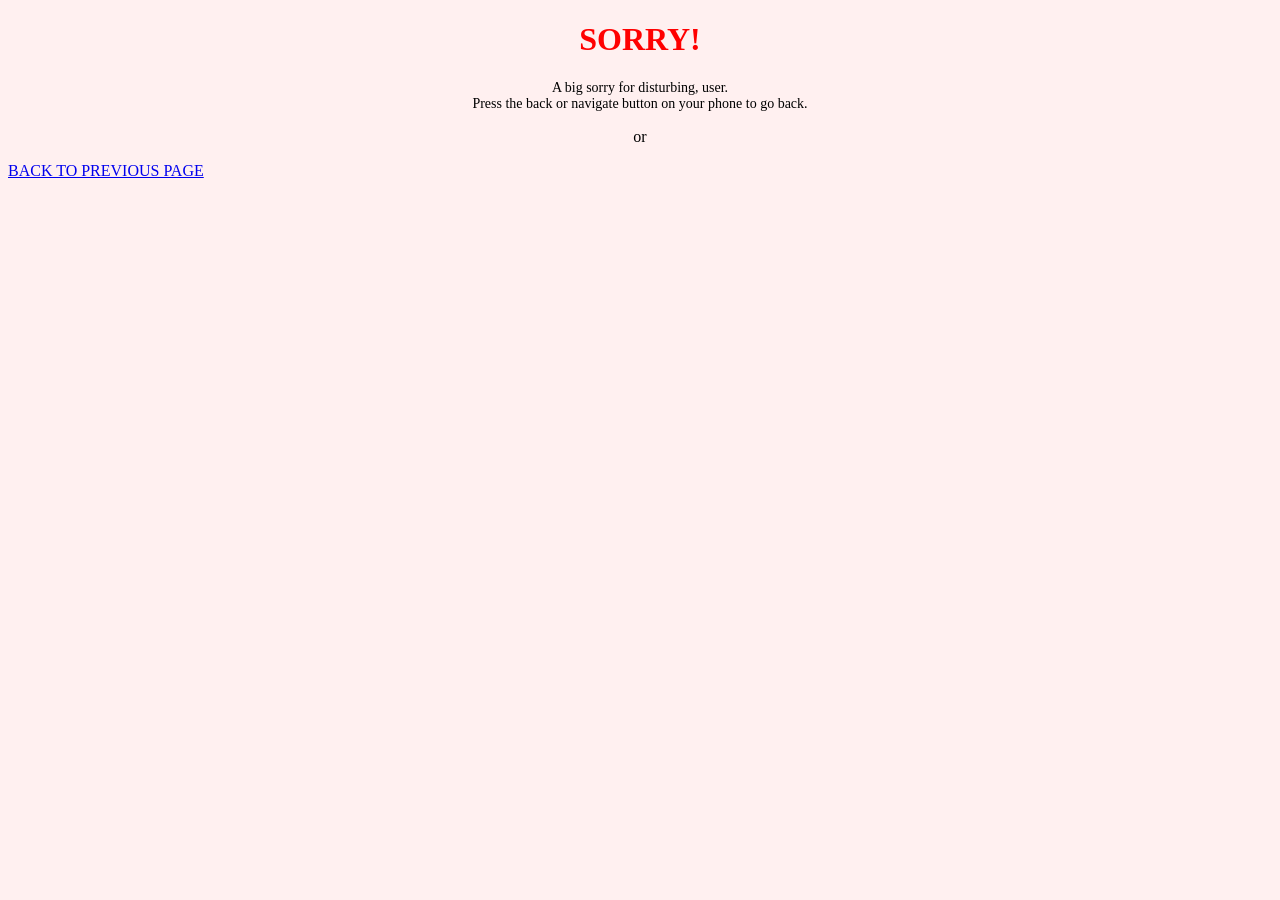
<file: no.html>
<!DOCTYPE html>
<html>
<head><!-- Google tag (gtag.js) -->
<script async src="https://www.googletagmanager.com/gtag/js?id=G-GK98099TCN"></script>
<script>
  window.dataLayer = window.dataLayer || [];
  function gtag(){dataLayer.push(arguments);}
  gtag('js', new Date());

  gtag('config', 'G-GK98099TCN');
</script>
  <meta name="are you interested?" content="no">
  <title>No</title>
</head>
<body style="background-color:#fff0f0;">
  <h1 style="text-align:center; color:red;">SORRY!</h1>

  <p style="text-align:center; font-size:14px;">
    A big sorry for disturbing, user.<br>
    Press the back or navigate button on your phone to go back.
  </p>

  <p style="text-align:center;">or</p>

  <a href="index.html">
       BACK TO PREVIOUS PAGE
    </a>
  </p>
</body>
</html>
</file>
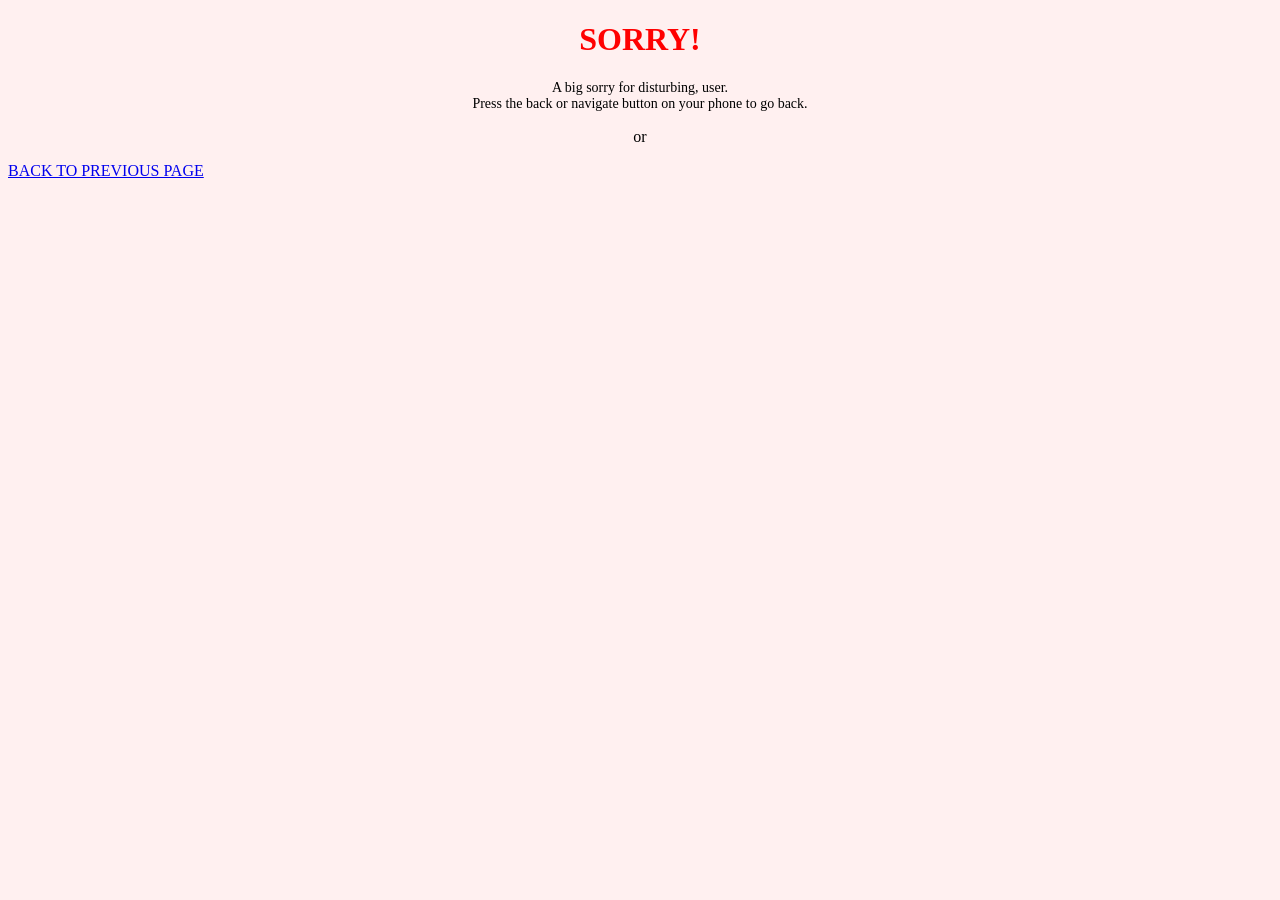
<file: no_.html>
<!DOCTYPE html>
<html>
<head>
  <meta name="are you interested?" content="no">
  <title>No</title>
</head>
<body style="background-color:#fff0f0;">
  <h1 style="text-align:center; color:red;">SORRY!</h1>

  <p style="text-align:center; font-size:14px;">
    A big sorry for disturbing, user.<br>
    Press the back or navigate button on your phone to go back.
  </p>

  <p style="text-align:center;">or</p>

  <a href="cover.html">
       BACK TO PREVIOUS PAGE
    </a>
  </p>
</body>
</html>
</file>
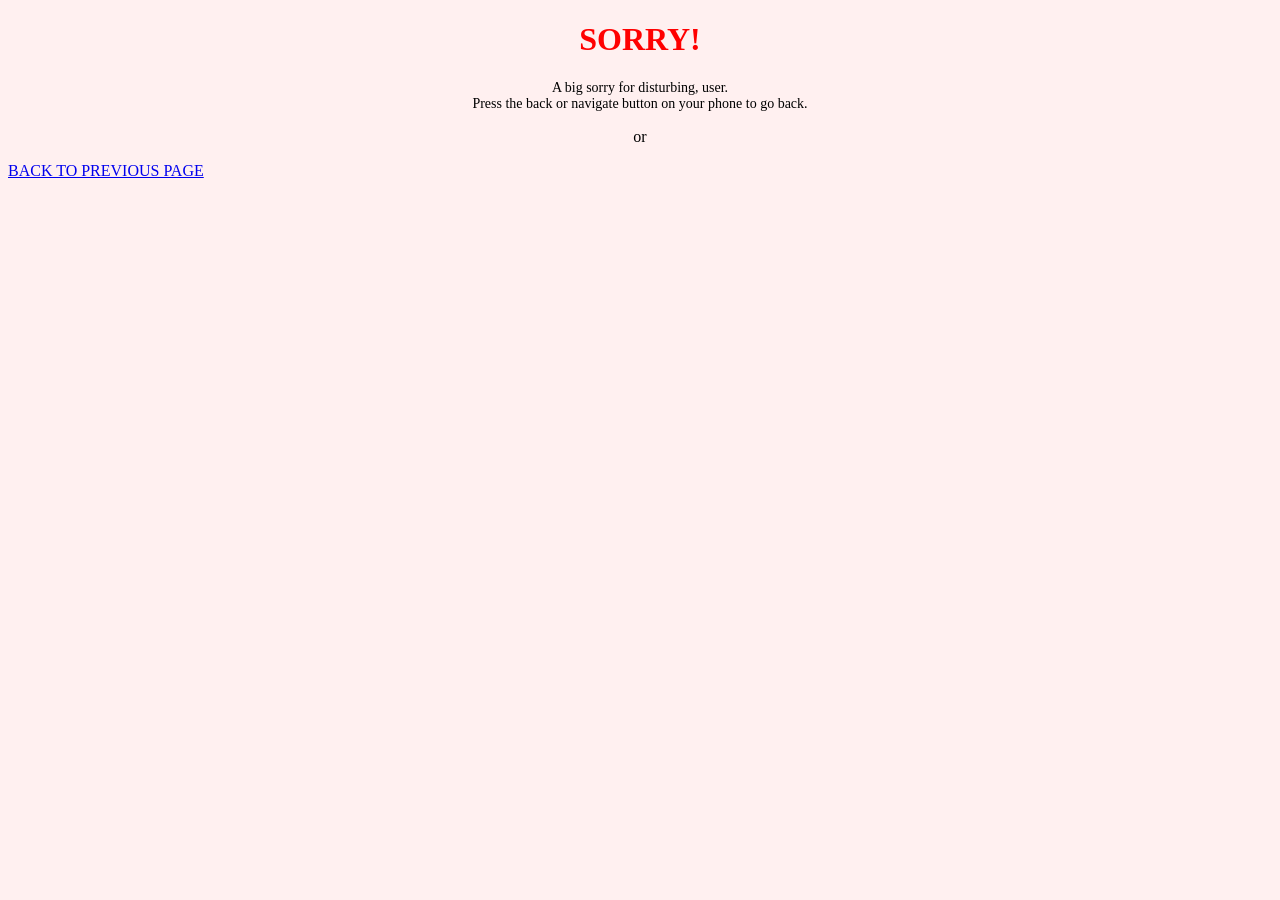
<file: no_1.html>
<!DOCTYPE html>
<html>
<head>
  <meta name="are you interested?" content="no">
  <title>No</title>
</head>
<body style="background-color:#fff0f0;">
  <h1 style="text-align:center; color:red;">SORRY!</h1>

  <p style="text-align:center; font-size:14px;">
    A big sorry for disturbing, user.<br>
    Press the back or navigate button on your phone to go back.
  </p>

  <p style="text-align:center;">or</p>

  <a href="cover.html">
       BACK TO PREVIOUS PAGE
    </a>
  </p>
</body>
</html>
</file>
